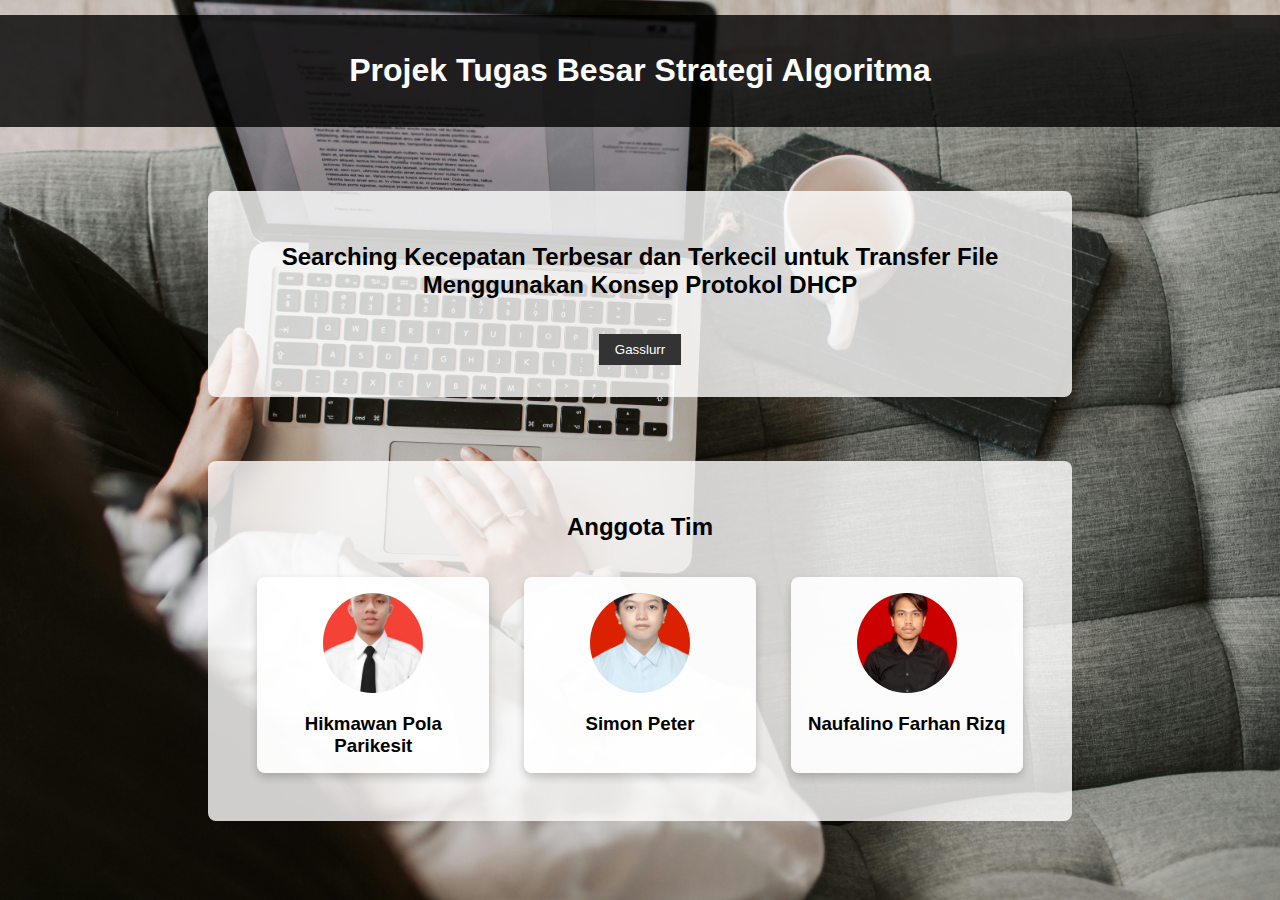
<file: TUBES SA KELARRR/index.html>
<!DOCTYPE html>
<html lang="en">
<head>
  <meta charset="UTF-8">
  <meta name="viewport" content="width=device-width, initial-scale=1.0">
  <title>Home Page</title>
  <link rel="stylesheet" href="styles2.css">
</head>
<body>
  <header>
    <h1>Projek Tugas Besar Strategi Algoritma</h1>
  </header>
  <main>
    <section id="home">
      <h2>Searching Kecepatan Terbesar dan Terkecil untuk Transfer File Menggunakan Konsep Protokol DHCP</h2>
      <button onclick="window.location.href='network_simulation.html'">Gasslurr</button>
    </section>
    <section id="team">
      <h2>Anggota Tim</h2>
      <div class="cards">
        <div class="card">
          <img src="mawan.jpg" alt="Foto Profil Anggota 1">
          <h3>Hikmawan Pola Parikesit</h3>
        </div>
        <div class="card">
          <img src="simongLMS.jpg" alt="Foto Profil Anggota 2">
          <h3>Simon Peter</h3>
        </div>
        <div class="card">
          <img src="Nopal.JPG" alt="Foto Profil Anggota 3">
          <h3>Naufalino Farhan Rizq</h3>
        </div>
      </div>
    </section>
  </main>
</body>
</html>
</file>
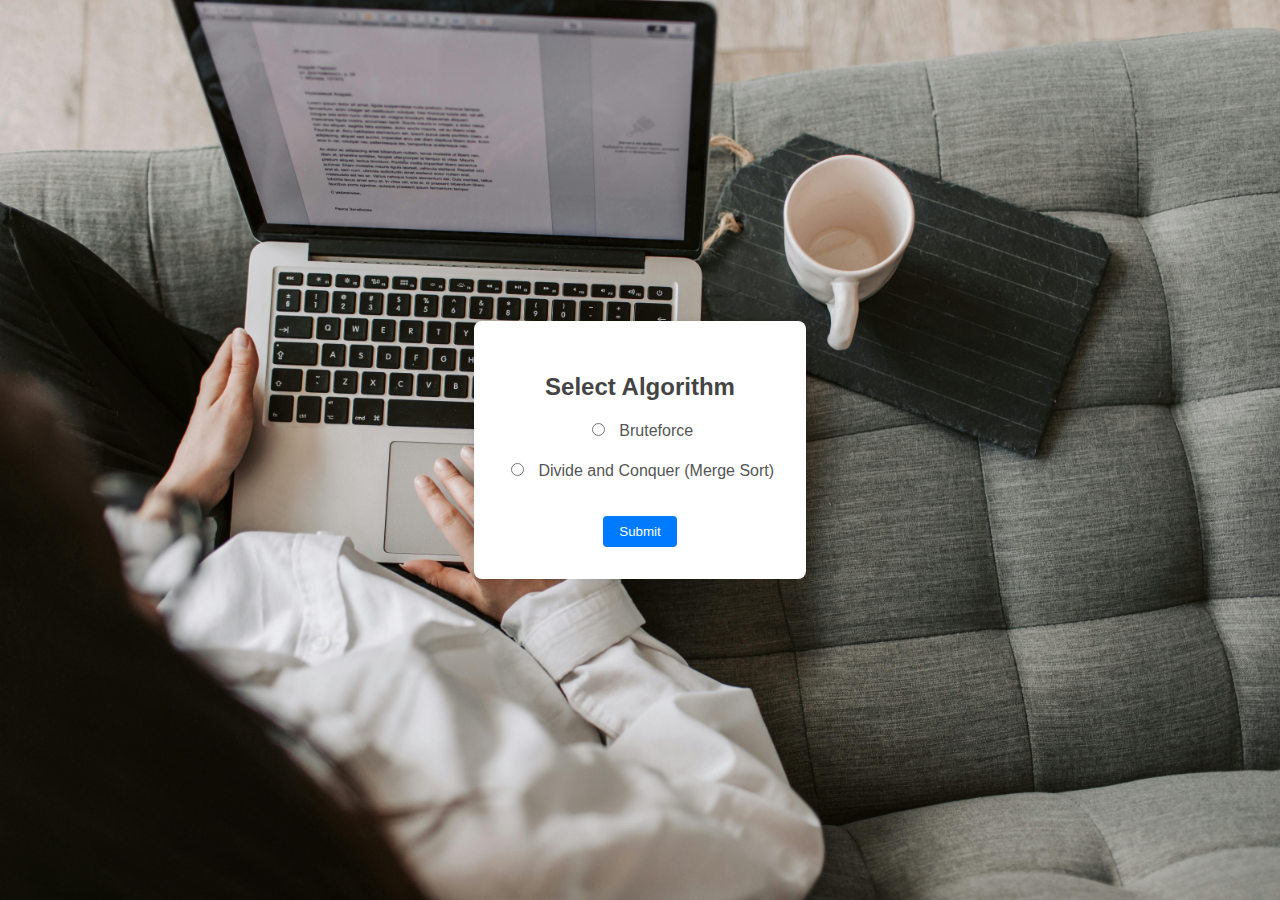
<file: TUBES SA KELARRR/network_simulation.html>
<!DOCTYPE html>
<html lang="en">
<head>
    <meta charset="UTF-8">
    <meta name="viewport" content="width=device-width, initial-scale=1.0">
    <title>Network Simulation</title>
    <link rel="stylesheet" href="styles2.css">
    <style>
        body {
            font-family: Arial, sans-serif;
            background-color: #f0f0f0;
            color: #333;
        }

        .container {
            max-width: 800px;
            margin: 0 auto;
            padding: 2rem;
            background-color: #fff;
            box-shadow: 0 0 10px rgba(0, 0, 0, 0.1);
            border-radius: 8px;
        }

        h2 {
            text-align: center;
            color: #444;
        }

        label {
            display: block;
            margin-bottom: 0.5rem;
            color: #555;
        }

        input[type="text"],
        input[type="number"],
        input[type="radio"] {
            width: 100%;
            padding: 0.5rem;
            margin-bottom: 1rem;
            border: 1px solid #ccc;
            border-radius: 4px;
        }

        input[type="radio"] {
            width: auto;
            margin-right: 10px;
        }

        button {
            display: inline-block;
            padding: 0.5rem 1rem;
            background-color: #007bff;
            color: #fff;
            border: none;
            border-radius: 4px;
            cursor: pointer;
            transition: background-color 0.3s;
        }

        button:hover {
            background-color: #0056b3;
        }

        .hidden {
            display: none;
        }

        #networkDevicesOutput ul,
        #fileSizesOutput ul {
            list-style-type: none;
            padding: 0;
        }

        #networkDevicesOutput li,
        #fileSizesOutput li {
            background-color: #f9f9f9;
            padding: 0.5rem;
            margin-bottom: 0.5rem;
            border: 1px solid #ddd;
            border-radius: 4px;
        }

        #resultOutput {
            margin-top: 2rem;
            padding: 1rem;
            background-color: #e9ecef;
            border-radius: 4px;
            border: 1px solid #ced4da;
        }

        .centered {
            text-align: center;
        }

        .highlighted {
            color: red;
            font-weight: bold;
        }
    </style>
</head>
<body>
    <div class="container">
        <div id="login">
            <h2>Select Algorithm</h2>
            <label>
                <input type="radio" name="algorithm" value="bruteforce" id="bruteforce"> Bruteforce
            </label>
            <label>
                <input type="radio" name="algorithm" value="divideAndConquer" id="divideAndConquer"> Divide and Conquer (Merge Sort)
            </label>
            <div class="centered">
                <button onclick="login()">Submit</button>
            </div>
        </div>

        <div id="configureNetwork" class="hidden">
            <h2>Configure Network</h2>
            <label for="deviceName">Device Name:</label>
            <input type="text" id="deviceName">
            <label for="bandwidth">Bandwidth (Mbps):</label>
            <input type="number" id="bandwidth">
            <div class="centered">
                <button onclick="addNetworkDevice()">Add Device</button>
            </div>
            <div id="networkDevicesOutput"></div>
            <div class="centered">
                <button id="continueBtn" class="hidden" onclick="continueToSimulation()">Continue to Simulation</button>
            </div>
        </div>

        <div id="simulation" class="hidden">
            <h2>Simulation</h2>
            <label for="fileSize">File Size (MB):</label>
            <input type="number" id="fileSize">
            <div class="centered">
                <button onclick="addFileSize()">Add File Size</button>
            </div>
            <div id="fileSizesOutput"></div>
            <div class="centered">
                <button id="runBruteForceSimulationBtn" class="hidden" onclick="runSimulation()">Run Brute Force Simulation</button>
                <button id="runMergeSortSimulationBtn" class="hidden" onclick="runSimulation()">Run Merge Sort Simulation</button>
            </div>
        </div>

        <div id="results" class="hidden">
            <h2>Results</h2>
            <div id="resultOutput"></div>
            <div class="centered">
                <button onclick="document.location.reload()">Restart</button>
            </div>
        </div>

        <div id="mergeSortVisualization">
            <div id="mergeSortOutput"></div>
        </div>
    </div>
    <script src="script.js"></script>
</body>
</html>
</file>
<file: TUBES SA KELARRR/styles2.css>
body {
  font-family: Arial, sans-serif;
  margin: 0;
  padding: 0;
  background-image: url('laptop.jpg');
  background-size: cover;
  display: flex;
  justify-content: center;
  align-items: center;
  flex-direction: column;
  min-height: 100vh;
  text-align: center;
}

header {
  background-color: rgba(0, 0, 0, 0.8);
  color: #fff;
  width: 100%;
  padding: 1rem 0;
  text-align: center;
}

main {
  display: flex;
  flex-direction: column;
  align-items: center;
  width: 100%;
  padding: 2rem;
}

section {
  background-color: rgba(255, 255, 255, 0.8);
  padding: 2rem;
  border-radius: 8px;
  margin: 2rem 0;
  width: 80%;
  max-width: 800px;
}

label {
  display: block;
  margin-bottom: 0.5rem;
}

input[type="text"],
input[type="password"],
input[type="number"],
textarea {
  width: 100%;
  padding: 0.5rem;
  margin-bottom: 1rem;
}

button {
  padding: 0.5rem 1rem;
  background-color: #333;
  color: #fff;
  border: none;
  cursor: pointer;
  margin-top: 1rem;
}

button:hover {
  background-color: #555;
}

#resultOutput {
  border: 1px solid #ccc;
  padding: 1rem;
  overflow-wrap: break-word;
}

.hidden {
  display: none;
}

#networkDevicesOutput {
  margin-top: 1rem;
}

#music {
  text-align: center;
  margin-bottom: 50px;
}

#music h2 {
  font-size: 24px;
  margin-bottom: 20px;
}

#music audio {
  display: none;
}

#toggleMusicBtn {
  margin-top: 10px;
}

.team-member {
  display: flex;
  align-items: center;
  margin-bottom: 20px;
}

.member-info {
  margin-right: 20px;
}

.member-info h3 {
  margin-bottom: 5px;
}

.member-photo {
  width: 100px;
  height: 100px;
  border-radius: 50%;
  background-size: cover;
  background-position: center;
}

.cards {
  display: flex;
  justify-content: space-around;
  flex-wrap: wrap;
}

.card {
  background-color: rgba(255, 255, 255, 0.9);
  border-radius: 8px;
  padding: 1rem;
  margin: 1rem;
  text-align: center;
  box-shadow: 0 4px 8px rgba(0, 0, 0, 0.2);
  width: 200px;
}

.card img {
  border-radius: 50%;
  width: 100px;
  height: 100px;
  object-fit: cover;
  margin-bottom: 1rem;
}

.card h3 {
  margin: 0;
}
</file>
